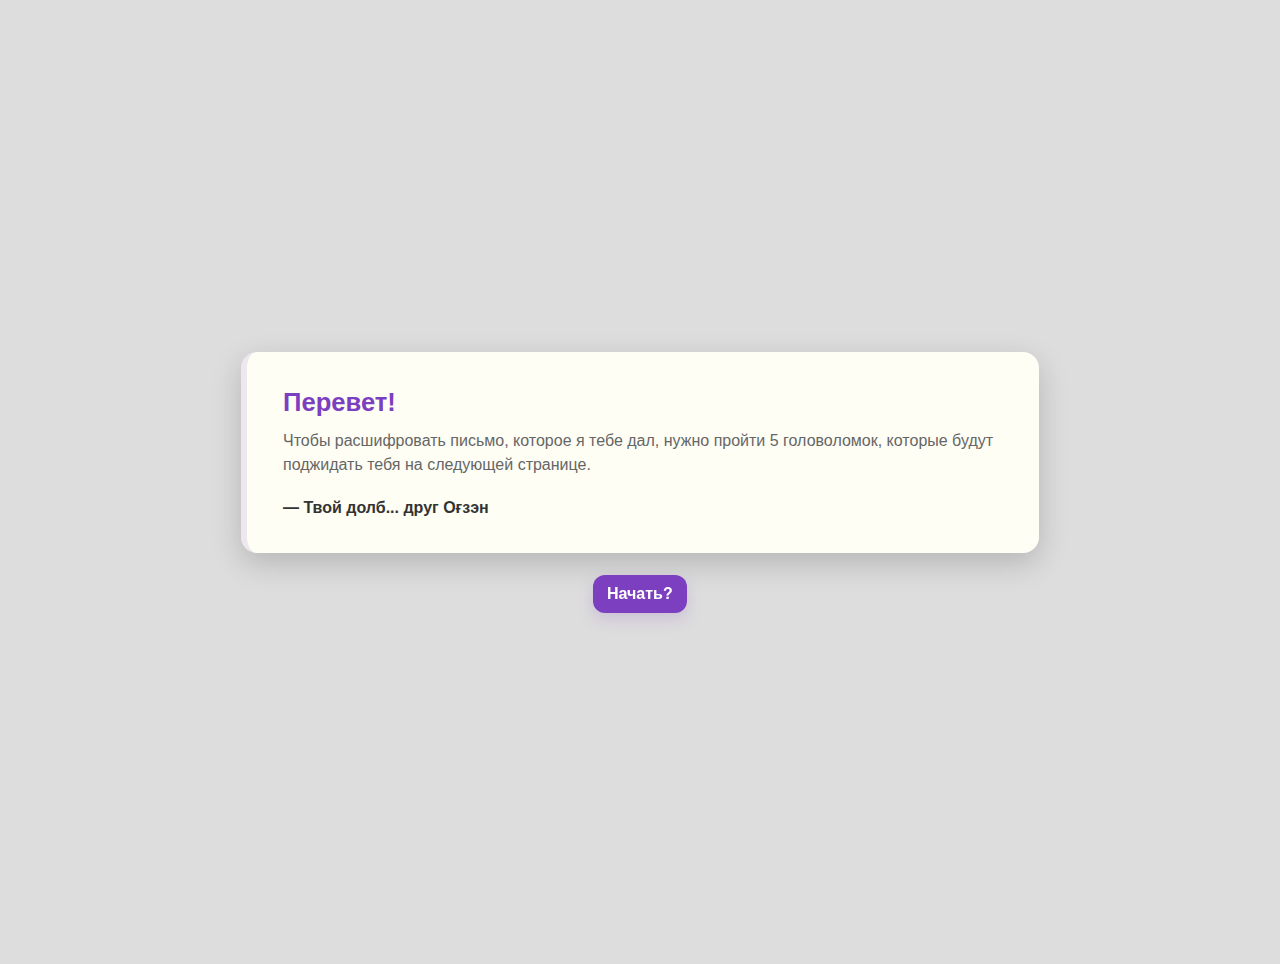
<file: index.html>
<!doctype html>
<html lang="ru">
<head>
	<meta charset="utf-8" />
	<meta name="viewport" content="width=device-width,initial-scale=1" />
	<title>Главная</title>
	<link rel="stylesheet" href="style.css">
	<link rel="preload" as="image" href="https://github.com/Arsenic337492/New-year-gift/blob/main/images/%D0%A4%D0%BE%D0%BD-%D0%9D%D0%93.png?raw=true">
</head>
<body style="background-image:url('https://github.com/Arsenic337492/New-year-gift/blob/main/images/%D0%A4%D0%BE%D0%BD-%D0%9D%D0%93.png?raw=true');background-size:cover;background-position:center;background-repeat:no-repeat;">
	<div class="container">
		<main class="letter" role="main">
			<h1>Перевет!</h1>
			<p>Чтобы расшифровать письмо, которое я тебе дал, нужно пройти 5 головоломок, которые будут поджидать тебя на следующей странице.</p>
			<div class="signature">— Твой долб... друг Оғзэн</div>
		</main>

		<aside class="side" aria-label="Навигация">
			<nav class="side-nav">
				<a class="hub-btn" href="hub.html">Начать?</a>
			</nav>
		</aside>
	</div>

	<script src="script.js" defer></script>
</body>
</html>
</file>
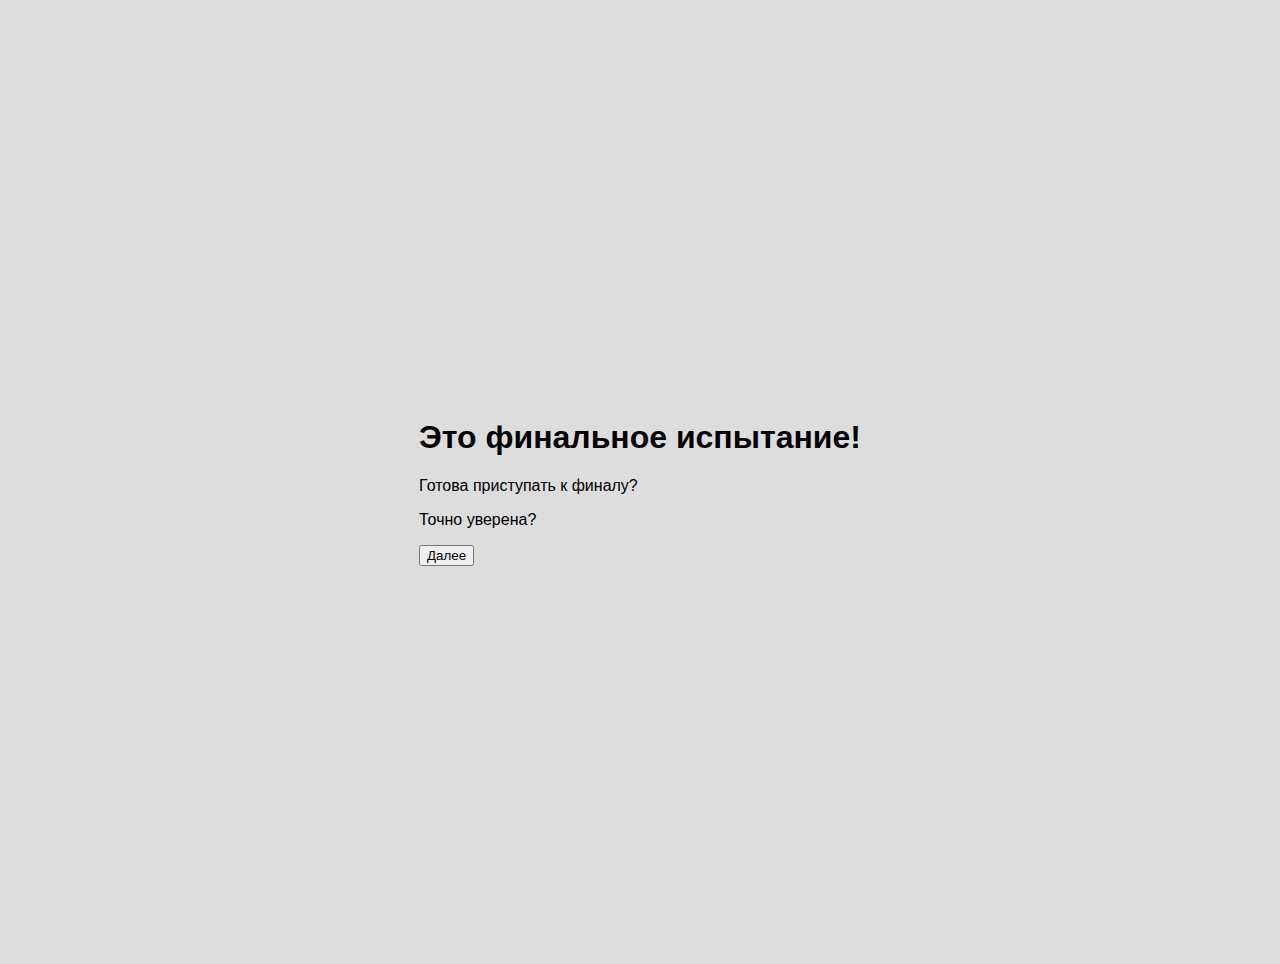
<file: final.html>
<!DOCTYPE html>
<html lang="ru">
<head>
    <meta charset="UTF-8">
    <meta name="viewport" content="width=device-width, initial-scale=1.0">
    <title>Финал</title>
    <link rel="stylesheet" href="style.css">
</head>
<body>
    <div class="container">
        <div class="final-card">
            <div id="final-content">
                <h1>Это финальное испытание!</h1>
                <p>Готова приступать к финалу?</p>
                <p>Точно уверена?</p>
            </div>
            <button id="final-next-btn" class="quiz-btn">Далее</button>
        </div>
    </div>
    <script src="script.js"></script>
</body>
</html>
</file>
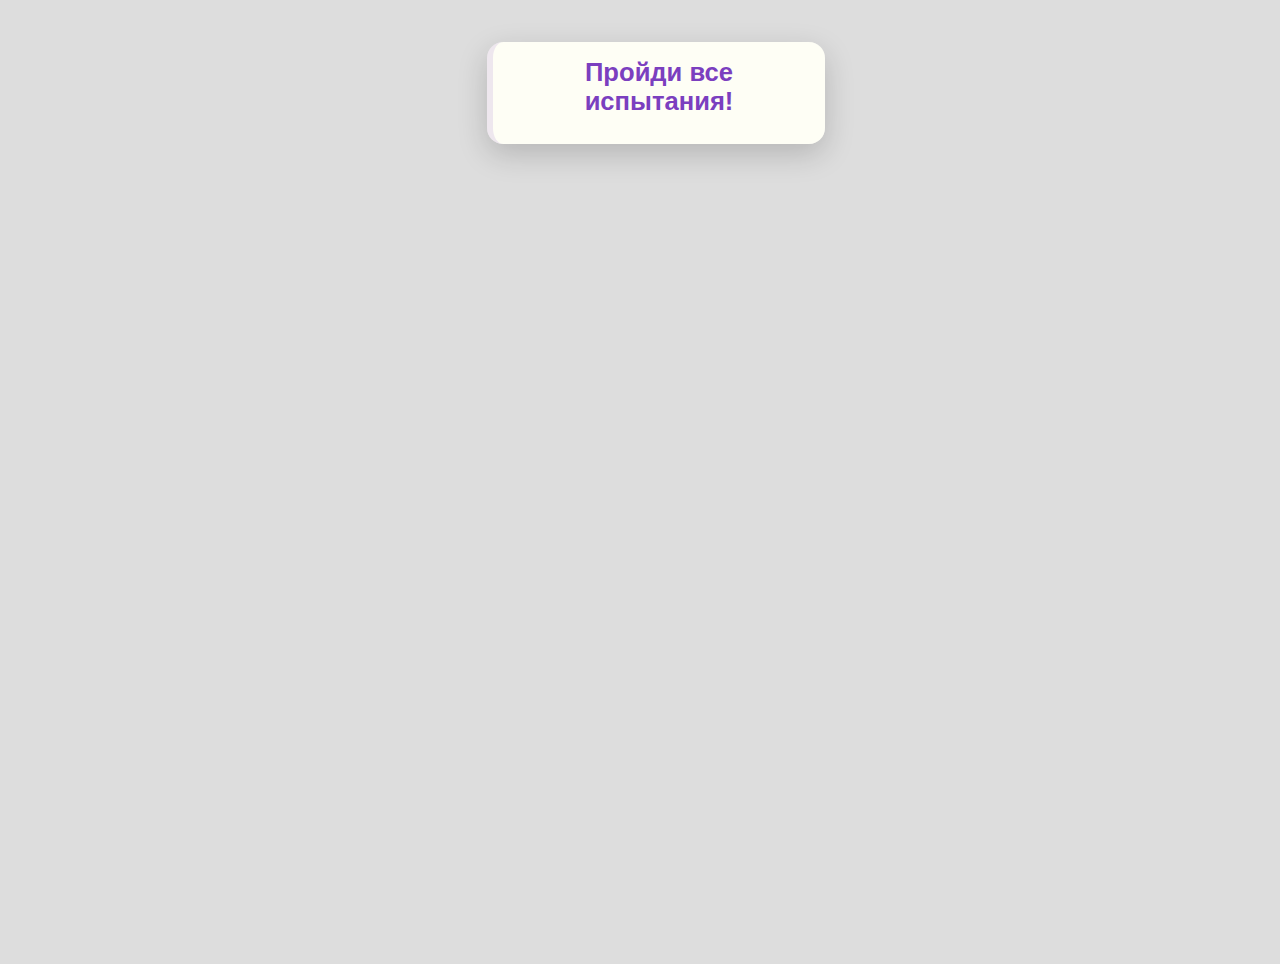
<file: hub.html>
<!doctype html>
<html lang="ru">
<head>
	<meta charset="utf-8" />
	<meta name="viewport" content="width=device-width,initial-scale=1" />
	<title>Все испытания</title>
	<link rel="stylesheet" href="style.css">
	<style>
		@keyframes shake {
			0%, 100% { transform: translateX(0); }
			10%, 30%, 50%, 70%, 90% { transform: translateX(-5px); }
			20%, 40%, 60%, 80% { transform: translateX(5px); }
		}
		.shake { animation: shake 0.5s ease-in-out; }
	</style>
	<!-- preload дверей, чтобы избежать мерцания при переключении -->
	<link rel="preload" as="image" href="https://github.com/Arsenic337492/New-year-gift/blob/main/images/Door-closed.png?raw=true">
	<link rel="preload" as="image" href="https://github.com/Arsenic337492/New-year-gift/blob/main/images/Door-open.png?raw=true">
	<!-- preload новой текстуры центральной двери (по умолчанию) -->
	<link rel="preload" as="image" href="https://github.com/Arsenic337492/New-year-gift/blob/main/images/Final-door-chained.png?raw=true">
	<link rel="preload" as="image" href="https://github.com/Arsenic337492/New-year-gift/blob/main/images/%D0%A4%D0%BE%D0%BD-%D0%9D%D0%93.png?raw=true">
</head>
<!-- добавлен класс no-scroll чтобы отключить прокрутку на этой странице -->
<body class="no-scroll" style="background-image:url('https://github.com/Arsenic337492/New-year-gift/blob/main/images/%D0%A4%D0%BE%D0%BD-%D0%9D%D0%93.png?raw=true');background-size:cover;background-position:center;background-repeat:no-repeat;">
	<header class="hub-header">
		<div class="container">
			<div class="letter" style="max-width: 300px; padding: 1rem;">
				<h1 style="text-align: center;">Пройди все испытания!</h1>
			</div>
		</div>
	</header>

	<main class="hub-main">
		<!-- сетка 2x2 + центральная дверь -->
		<div class="hub-grid" role="navigation" aria-label="Головоломки">
				<a id="puzzle1" class="puzzle-btn" data-puzzle="1" href="puzzle1.html" aria-label="Испытание 1" title="Испытание 1"></a>
				<a id="puzzle2" class="puzzle-btn" data-puzzle="2" href="puzzle2.html" aria-label="Испытание 2" title="Испытание 2"></a>

				<a id="puzzle3" class="puzzle-btn" data-puzzle="3" href="puzzle3.html" aria-label="Испытание 3" title="Испытание 3"></a>
				<a id="puzzle4" class="puzzle-btn" data-puzzle="4" href="puzzle4.html" aria-label="Испытание 4" title="Испытание 4"></a>

			<!-- центральная дверь; aria-label вместо текста -->
			<a class="final-door locked" id="finalDoor" href="#" aria-disabled="true" aria-label="Финальная дверь" title="Финальная дверь"></a>
		</div>

		<!-- Кнопка "Назад на главную" удалена -->
	</main>

	<script src="script.js" defer></script>
</body>
</html>
</file>
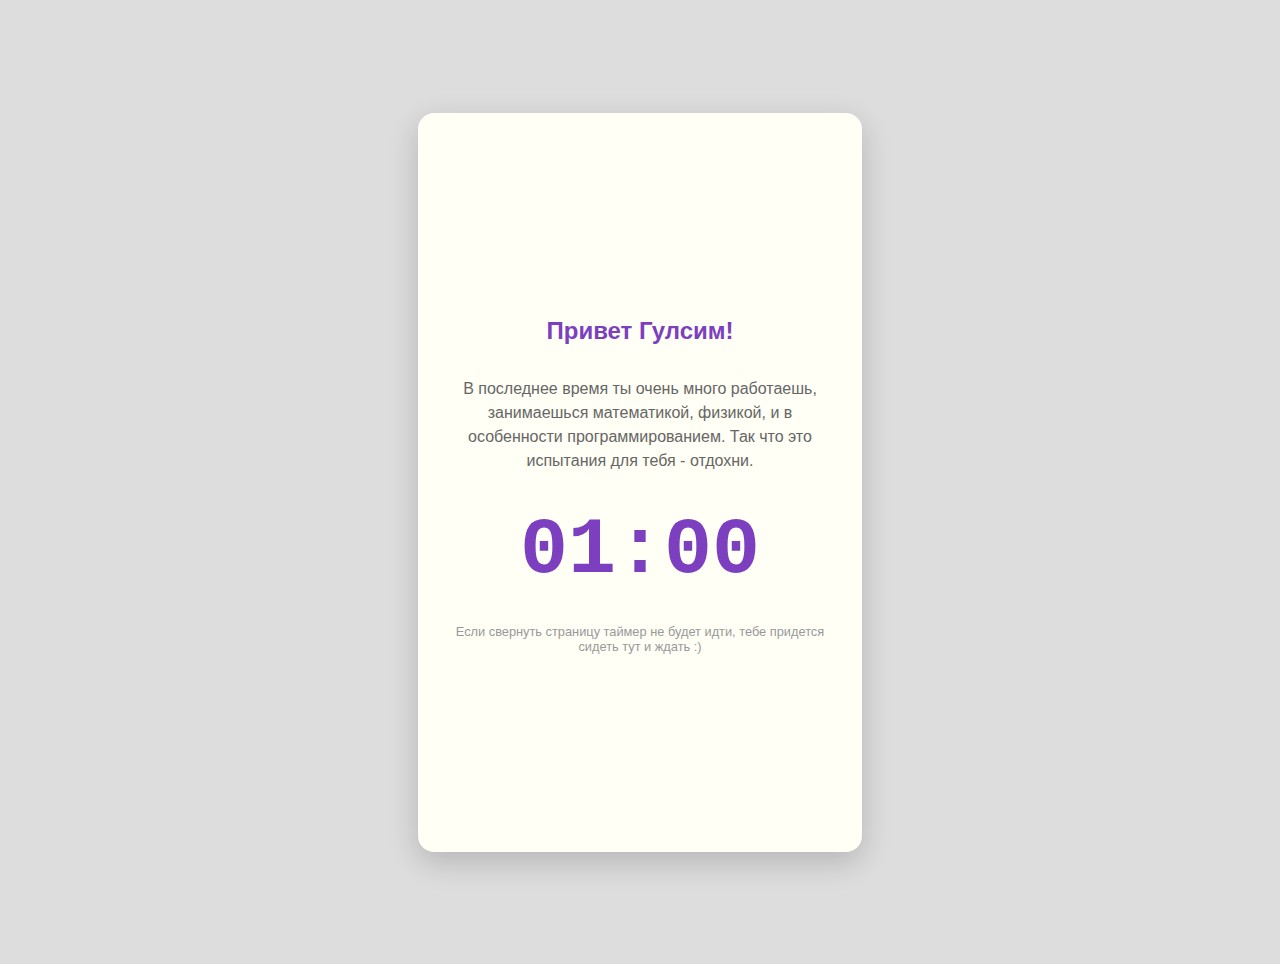
<file: puzzle2.html>
<!doctype html>
<html lang="ru">
<head>
	<meta charset="utf-8" />
	<meta name="viewport" content="width=device-width,initial-scale=1" />
	<title>Испытание 2</title>
	<link rel="stylesheet" href="style.css">
	<link rel="preload" as="image" href="https://github.com/Arsenic337492/New-year-gift/blob/main/images/%D0%A4%D0%BE%D0%BD-%D0%9D%D0%93.png?raw=true">
</head>
<body class="puzzle-page no-scroll" style="background-image:url('https://github.com/Arsenic337492/New-year-gift/blob/main/images/%D0%A4%D0%BE%D0%BD-%D0%9D%D0%93.png?raw=true');background-size:cover;background-position:center;background-repeat:no-repeat;display:flex;align-items:center;justify-content:center;padding:2rem;">
	
	<div class="puzzle2-card" style="height:75vh;width:auto;aspect-ratio:9/16;background:#FFFFF5;border-radius:1rem;padding:2rem;display:flex;flex-direction:column;align-items:center;justify-content:center;text-align:center;box-shadow:0 10px 30px rgba(0,0,0,0.18);">
		<h2 style="color:#7b3fbf;margin-bottom:1rem;">Привет Гулсим!</h2>
		<p style="color:#666;margin-bottom:2rem;line-height:1.5;">В последнее время ты очень много работаешь, занимаешься математикой, физикой, и в особенности программированием. Так что это испытания для тебя - отдохни.</p>
		<div id="timer" style="font-size:5rem;font-weight:bold;color:#7b3fbf;font-family:monospace;margin-bottom:1rem;">05:00</div>
		<button id="return-btn" style="display:none;padding:0.5rem 1rem;background:#7b3fbf;color:white;border:none;border-radius:0.5rem;cursor:pointer;font-size:1rem;margin-bottom:1rem;" onclick="location.href='hub.html'">Вернуться к испытаниям</button>
		<p style="color:#999;font-size:0.8rem;">Если свернуть страницу таймер не будет идти, тебе придется сидеть тут и ждать :)</p>
	</div>

	<script src="script.js" defer></script>
	<script>
		let timeLeft = 60; // 1 минута в секундах
		const timerElement = document.getElementById('timer');
		let timerInterval;
		
		function updateTimer() {
			const minutes = Math.floor(Math.abs(timeLeft) / 60);
			const seconds = Math.abs(timeLeft) % 60;
			const sign = timeLeft < 0 ? '-' : '';
			timerElement.textContent = `${sign}${minutes.toString().padStart(2, '0')}:${seconds.toString().padStart(2, '0')}`;
			
			if (timeLeft === 0) {
				timerElement.style.color = '#ff0000';
			}
			
			if (timeLeft > -120) {
				timeLeft--;
			} else {
				document.getElementById('return-btn').style.display = 'block';
				localStorage.setItem('puzzle-2', '1');
				clearInterval(timerInterval);
			}
		}
		
		function startTimer() {
			timerInterval = setInterval(updateTimer, 1000);
		}
		
		function stopTimer() {
			clearInterval(timerInterval);
		}
		
		document.addEventListener('visibilitychange', () => {
			if (document.hidden) {
				stopTimer();
			} else {
				startTimer();
			}
		});
		
		startTimer();
		updateTimer(); // Начальное обновление
	</script>
</body>
</html>
</file>
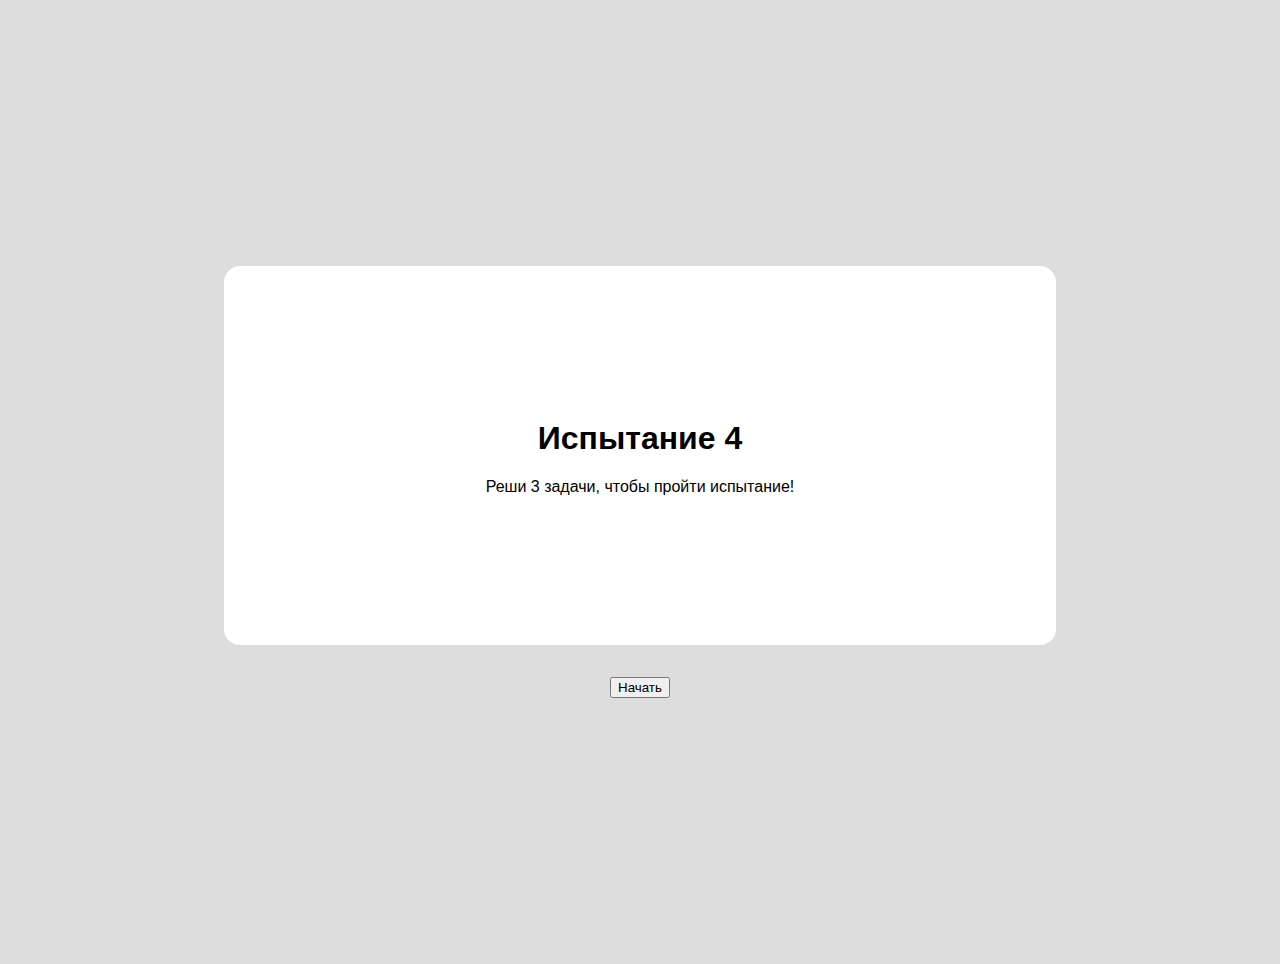
<file: puzzle4.html>
<!doctype html>
<html lang="ru">
<head>
	<meta charset="utf-8" />
	<meta name="viewport" content="width=device-width,initial-scale=1" />
	<title>Задачи и головоломки</title>
	<link rel="stylesheet" href="style.css">
	<link rel="preload" as="image" href="https://github.com/Arsenic337492/New-year-gift/blob/main/images/%D0%A4%D0%BE%D0%BD-%D0%9D%D0%93.png?raw=true">
</head>
<body class="puzzle-page no-scroll" style="background-image:url('https://github.com/Arsenic337492/New-year-gift/blob/main/images/%D0%A4%D0%BE%D0%BD-%D0%9D%D0%93.png?raw=true');background-size:cover;background-position:center;background-repeat:no-repeat;display:flex;flex-direction:column;align-items:center;justify-content:center;min-height:100vh;gap:2rem;">
	<main class="puzzle4-card" role="main" style="width: 60vw; height: 35vh; background: white; border-radius: 1rem; padding: 2rem; display: flex; flex-direction: column; align-items: center; justify-content: center; text-align: center;">
		<div id="puzzle4-content">
			<h1>Испытание 4</h1>
			<p>Реши 3 задачи, чтобы пройти испытание!</p>
		</div>
	</main>
	
	<div style="display: flex; gap: 1rem; align-items: center;">
		<button id="next-btn" class="quiz-btn">Начать</button>
	</div>

	<script src="script.js" defer></script>
</body>
</html>
</file>
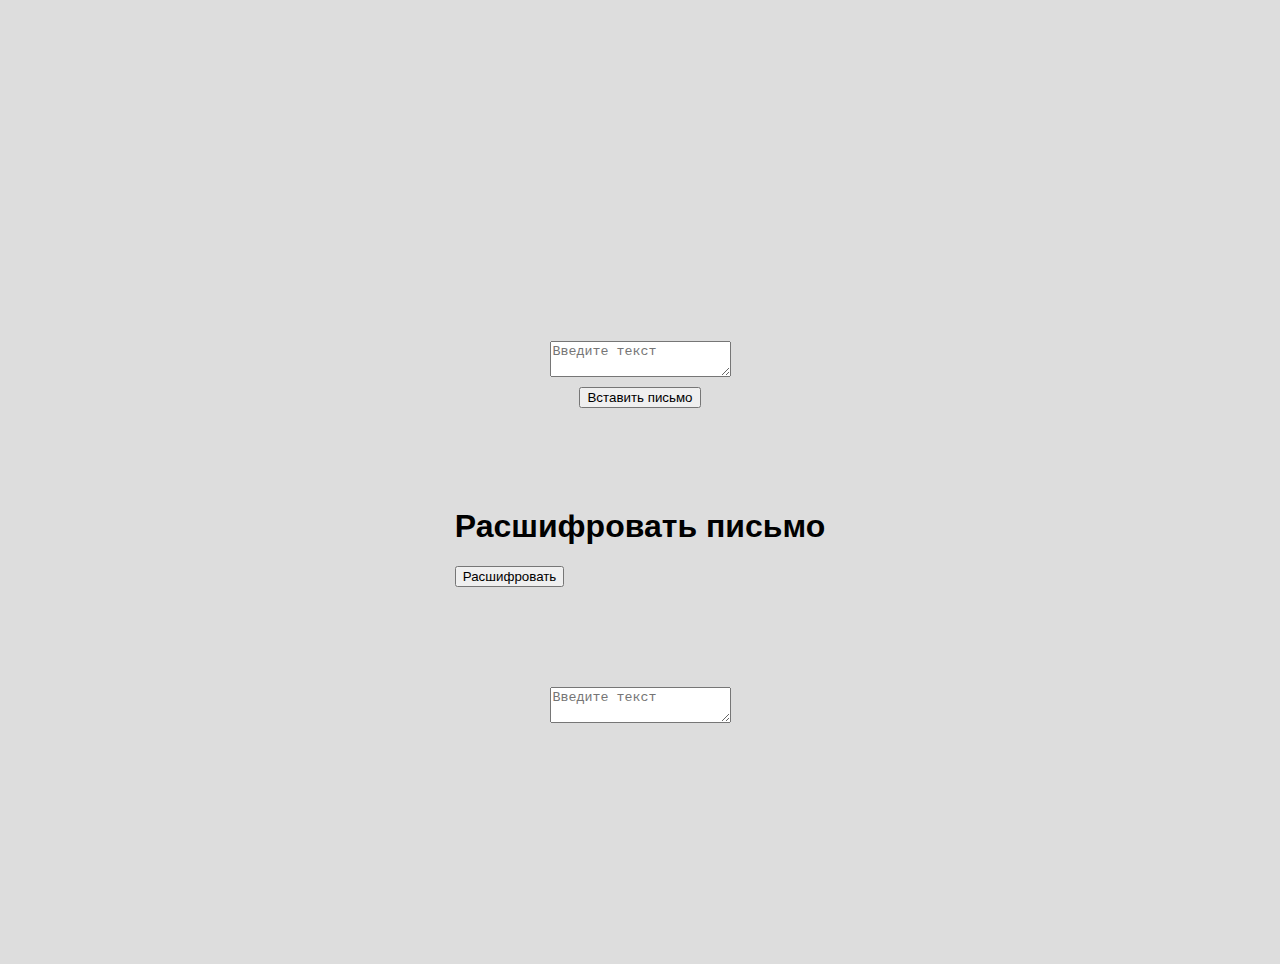
<file: recoder.html>
<!DOCTYPE html>
<html lang="ru">
<head>
    <meta charset="UTF-8">
    <meta name="viewport" content="width=device-width, initial-scale=1.0">
    <title>Рекодер</title>
    <link rel="stylesheet" href="style.css">
</head>
<body>
    <div class="container">
        <div class="final-card">
            <div style="display: flex; flex-direction: column; align-items: center; gap: 10px; margin-top: 100px;">
                <textarea class="side-input left-input" placeholder="Введите текст" readonly></textarea>
                <button id="insert-letter-btn" class="quiz-btn">Вставить письмо</button>
            </div>
            <div class="card-content" style="margin-top: 100px;">
                <h1>Расшифровать письмо</h1>
                <button id="decrypt-btn" class="quiz-btn">Расшифровать</button>
            </div>
            <div style="display: flex; flex-direction: column; align-items: center; gap: 10px; margin-top: 100px;">
                <textarea class="side-input right-input" placeholder="Введите текст" readonly></textarea>
            </div>
        </div>
    </div>
    <script src="script.js"></script>
</body>
</html>
</file>
<file: style.css>
:root{
	--bg-color:#f2eede;
	--card-bg:rgba(255,255,245,0.95);
	--accent:#7b3fbf; /* фиолетовый акцент */
	--accent-strong:rgba(123,63,191,0.22);
	--muted:#666;
	--radius:16px; /* общая скруглённость */
	--door-closed: url('https://github.com/Arsenic337492/New-year-gift/blob/main/images/Door-closed.png?raw=true');
	--door-open:   url('https://github.com/Arsenic337492/New-year-gift/blob/main/images/Door-open.png?raw=true');
}
html,body{height:100%;margin:0;font-family:"Comic Sans MS","Comic Sans",cursive, "Segoe UI", Roboto, sans-serif;background:#ddd;}
body{
	/* Фон задан пользователем (заменяет background.jpg) */
	background-image: url('https://github.com/Arsenic337492/New-year-gift/blob/main/images/%D0%A4%D0%BE%D0%BD-%D0%9D%D0%93.png?raw=true');
	background-size: cover;
	background-position: center;
	background-repeat: no-repeat;
	display:flex;
	align-items:center;
	justify-content:center;
	padding:32px;
	backdrop-filter: blur(0.5px);
}
.container{
	/* центрируем содержимое и ставим кнопку под письмом */
	max-width:900px;
	width:100%;
	display:flex;
	flex-direction:column;
	gap:18px;
	align-items:center;
	justify-content:center;
	padding:0 16px;
}
.letter{
	/* фиксируем читаемую ширину и убираем растяжение */
	width:100%;
	max-width:720px;
	flex: none;
	background:var(--card-bg);
	padding:36px;
	border-radius:var(--radius);
	box-shadow: 0 10px 30px rgba(0,0,0,0.18);
	border-left:6px solid rgba(123,63,191,0.12);
	position:relative;
}
.letter h1{margin:0 0 12px;color:var(--accent);font-size:1.6rem;}
.letter p{margin:0 0 14px;color:var(--muted);line-height:1.5;}
.signature{margin-top:22px;font-weight:600;color:#333}
.side{
	/* кнопка снизу, по центру */
	width:auto;
	display:flex;
	flex-direction:row;
	gap:12px;
	align-items:center;
	justify-content:center;
	margin-top:4px;
}
.qr{
	width:220px;
	height:220px;
	background:linear-gradient(180deg,#fff,#f8f4ff);
	border-radius:var(--radius);
	box-shadow: 0 6px 18px rgba(0,0,0,0.12);
	display:flex;
	align-items:center;
	justify-content:center;
	text-align:center;
	padding:12px;
	color:var(--muted);
	font-size:14px;
	cursor:pointer;
}
.qr:focus{outline:3px solid var(--accent-strong);outline-offset:3px}
.hub-btn{
	display:inline-block;
	text-decoration:none;
	background:var(--accent);
	color:#fff;
	padding:10px 14px;
	border-radius:12px;
	font-weight:600;
	box-shadow: 0 6px 16px rgba(123,63,191,0.18);
	transition: transform 0.6s cubic-bezier(.2,.8,.2,1), background .12s ease;
	will-change: transform;
}
.hub-btn:active{transform:translateY(1px);}
.note{font-size:13px;color:var(--muted);text-align:center}

/* новые/перенесённые стили для hub.html (убраны inline-стили) */
.hub-header{
	/* поднять заголовок вверх, по центру */
	position:fixed;
	top:18px;
	left:50%;
	transform:translateX(-50%);
	z-index:40;
	padding:8px 16px;
	background:transparent;
}
.hub-header{padding:24px;text-align:center}
.hub-main{
	max-width:1200px;
	margin:0 auto;
	padding:16px;
	min-height: calc(100vh - 48px);
	display:flex;
	align-items:center;
	justify-content:center;
}

/* сетка: используем абсолютное позиционирование для дверей по углам */
.hub-grid{
	position:relative;
	width:100%;
	max-width:1200px;
	/* высота чуть меньше, чтобы нижние двери не уходили за экран */
	height:calc(100vh - 120px);
	margin:0 auto;
	/* отключаем grid для явного позиционирования */
	display:block;
}

/* кнопки-пазлы (двери в углах) — абсолютное позиционирование */
.puzzle-btn{
	/* теперь фиксированы по окну, в углах страницы */
	position:fixed;
	display:block;
	width:220px;
	height:320px;
	background-image: var(--door-closed);
	background-size: cover;
	background-position: center;
	border-radius:18px;
	border:0; /* убираем рамку */
	box-shadow:none; /* убираем тень */
	transition: transform .18s ease, opacity .18s ease;
	z-index:45;
	/* если в DOM остался текст — скрыть */
	color: transparent;
	font-size:0;
	line-height:0;
}

/* позиционирование от краёв (увеличенные боковые отступы, верх — ниже заголовка) */
.hub-grid > .puzzle-btn:nth-child(1){ top:100px; left:140px; }
.hub-grid > .puzzle-btn:nth-child(2){ top:100px; right:140px; }
.hub-grid > .puzzle-btn:nth-child(3){ bottom:140px; left:140px; }
.hub-grid > .puzzle-btn:nth-child(4){ bottom:140px; right:140px; }

.puzzle-btn.visited{
	/* убираем визуальные выделения — класс остаётся для логики */
	opacity:1;
	box-shadow:none;
}

/* увеличена центральная дверь */
.final-door{
	position:absolute;
	left:50%;
	top:50%;
	transform:translate(-50%,-50%);
	width:360px;
	height:520px;
	border-radius:20px;
	background-image: var(--door-closed);
	background-size: cover;
	background-position: center;
	/* убрано оформление-рамка */
	box-shadow: none;
	border: 0;
	transition: transform .7s cubic-bezier(.2,.8,.2,1), background-image .12s linear;
	z-index:42;
}

/* при входе — увеличивается и меняет картинку (анимация оставлена) */
.final-door.entered{
	background-image: var(--door-open);
	transform: translate(-50%,-50%) scale(1.6);
	/* тень убрана также */
	box-shadow: none;
	z-index:110;
}

/* responsive: уменьшить размеры и отступы на мобильных */
@media (max-width:760px){
	.hub-header{top:12px}
	.hub-grid{height:calc(100vh - 96px)}
	/* мобильные отступы чуть меньше */
	.hub-grid > .puzzle-btn:nth-child(1){ top:72px; left:24px; }
	.hub-grid > .puzzle-btn:nth-child(2){ top:72px; right:24px; }
	.hub-grid > .puzzle-btn:nth-child(3){ bottom:72px; left:24px; }
	.hub-grid > .puzzle-btn:nth-child(4){ bottom:72px; right:24px; }
	.final-door{width:220px;height:320px}
}

.no-scroll{
	overflow: hidden;
	height: 100vh;
}
</file>
